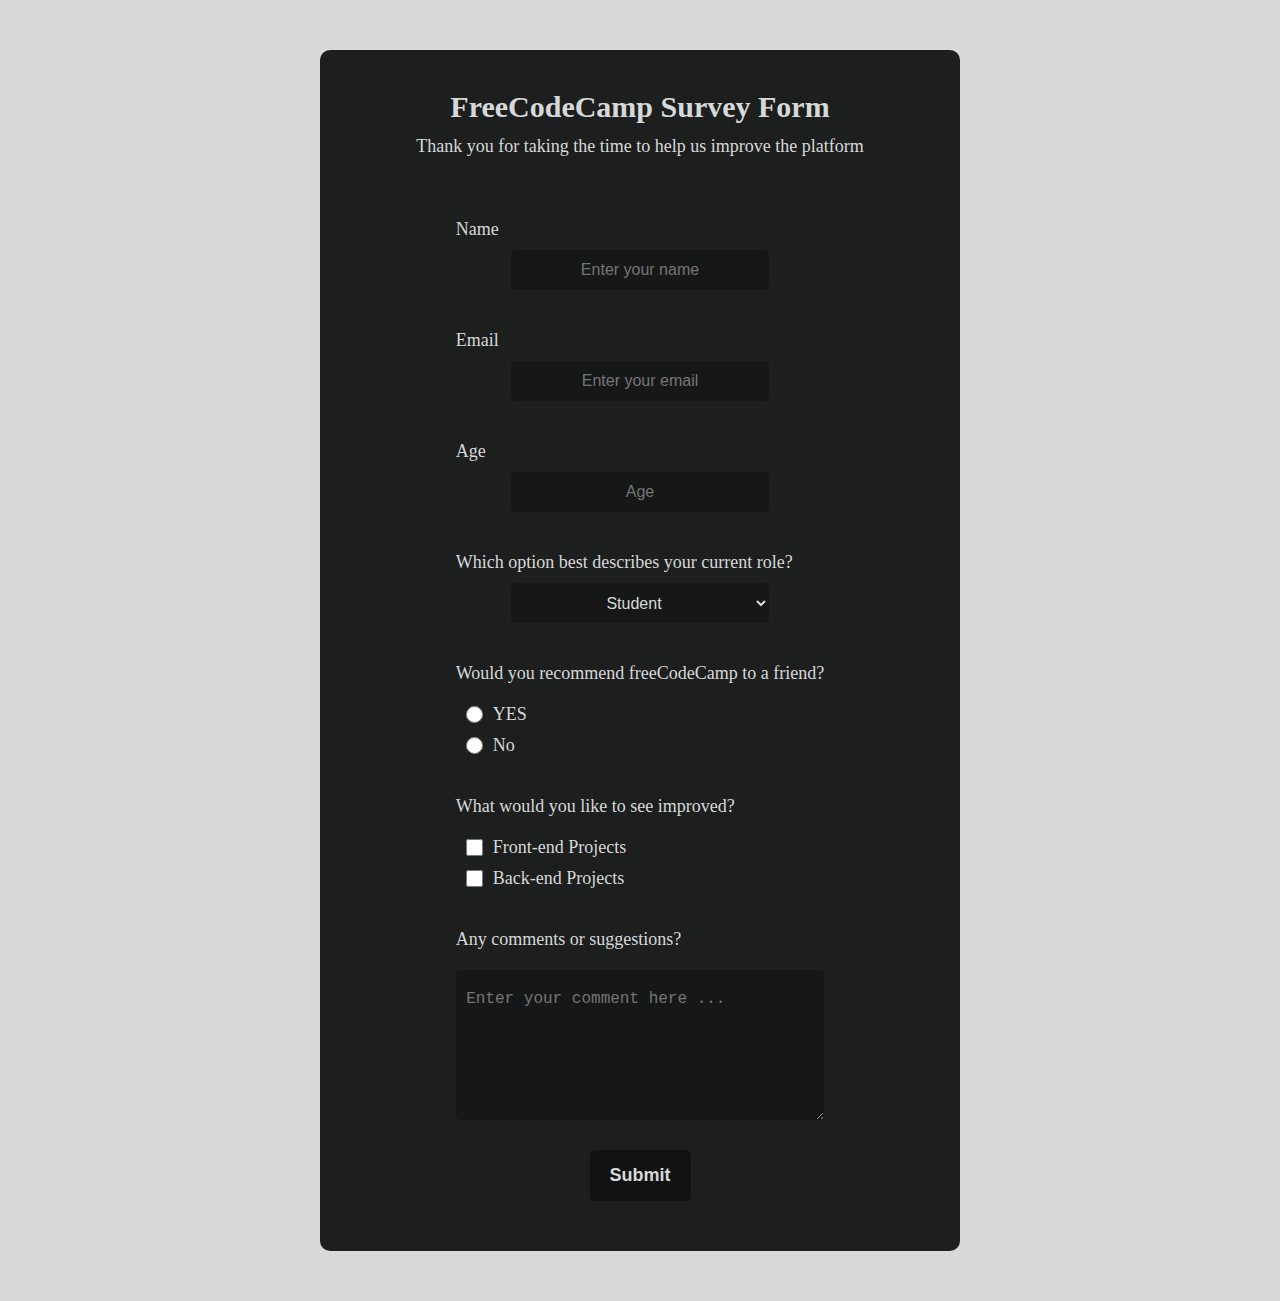
<file: Responsive Web Design/1-Survey Form/index.html>
<!DOCTYPE html>
<html>
  <head>
    <meta charset="utf-8">
    <meta name="viewport" content="width=device-width, initial-scale=1.0"> 
    <link rel="stylesheet" href="styles.css">
  </head>
  <body>
    <div class="container">
    <h1 id ="title">FreeCodeCamp Survey Form
</h1>
    <p id="description">Thank you for taking the time to help us improve the platform</p>
    <form id="survey-form">
      <label id="name-label">Name <input id="name" type="text" required placeholder="Enter your name"></label>
      <label id="email-label">Email <input id="email" type="email" required placeholder="Enter your email"></label>
     <label id="number-label"> Age<input id="number" type="number" min="1" max="10" placeholder="Age"></label>
     <label id="drop-lbl">Which option best describes your current role?
     <select id="dropdown">
       <option>Student</option>
       <option>Full Time Job</option>
     </select>
     </label>
     <p id="radio-lbl"> Would you recommend freeCodeCamp to a friend?<p>
       <div class="radio-con">
     <input id="radio" type="radio" name="radio" value="1"><span class="p-box">YES</span>
     </div>
     <div class="radio-con">
     <input id="radio"type="radio" name="radio" value="2"><span class="p-box">No</span>
     </div>

    <p id="check-lbl">What would you like to see improved?</p>
      <div id="check-con">
     <input type="checkbox" value="0">
     <span class="p-box">Front-end Projects</span>
     </div>
     <div id="check-con">
     <input type="checkbox" value="1">
     <span class="p-box">Back-end Projects</span>
     </div> 
     <p class="text-box">Any comments or suggestions?</p>
     <textarea id="text-box-txt" placeholder="Enter your comment here ..."></textarea>
     <button id="submit" type="submit">Submit</button>
    </form>
    </div>
  </body>
</html>
</file>
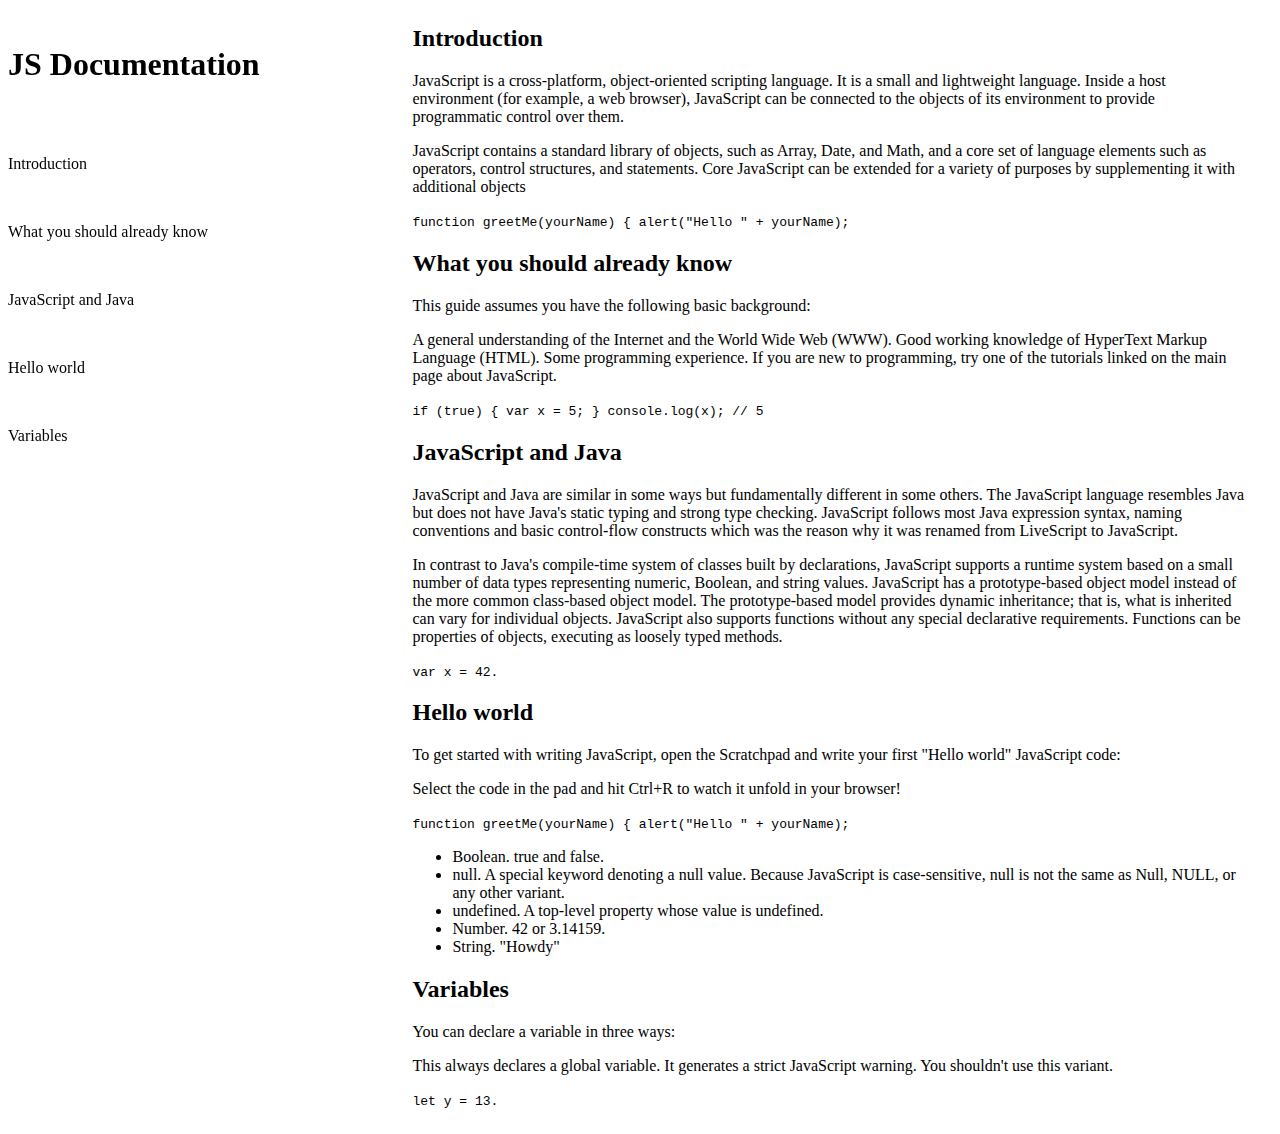
<file: Responsive Web Design/3-Technical Documentation Page/index.html>
<!DOCTYPE html>
<html lang="en">
  <head>
    <meta charset="UTF-8">
    <meta name="viewport" content="width=device-width, initial-scale=1.0">
    <link rel="stylesheet" href="styles.css">
  </head>
  <body>
    <nav id="navbar">
        <header><h1>JS Documentation
</h1></header>
        <a class="nav-link" href="#Introduction">Introduction</a>
        <a class="nav-link" href="#What_you_should_already_know">What you should already know</a>
        <a class="nav-link" href="#JavaScript_and_Java">JavaScript and Java</a>
        <a class="nav-link" href="#Hello_world">Hello world</a>
        <a class="nav-link" href="#Variables">Variables</a>
      </nav>
    <main id="main-doc">
      <section id="Introduction" class="main-section">
        <header><h2>Introduction</h2></header>
        <p>JavaScript is a cross-platform, object-oriented scripting language. It is a small and lightweight language. Inside a host environment (for example, a web browser), JavaScript can be connected to the objects of its environment to provide programmatic control over them.</p>
        <p>JavaScript contains a standard library of objects, such as Array, Date, and Math, and a core set of language elements such as operators, control structures, and statements. Core JavaScript can be extended for a variety of purposes by supplementing it with additional objects</p>
        <code>function greetMe(yourName) { alert("Hello " + yourName);</code>
      </section>

      <section id="What_you_should_already_know" class="main-section">
        <header><h2>What you should already know</h2></header>
        <p>This guide assumes you have the following basic background:</p>
        <p>A general understanding of the Internet and the World Wide Web (WWW).
Good working knowledge of HyperText Markup Language (HTML).
Some programming experience. If you are new to programming, try one of the tutorials linked on the main page about JavaScript.</p>
        <code>if (true) { var x = 5; } console.log(x); // 5
</code>
      </section>

      <section id="JavaScript_and_Java" class="main-section">
        <header><h2>JavaScript and Java</h2></header>
        <p>JavaScript and Java are similar in some ways but fundamentally different in some others. The JavaScript language resembles Java but does not have Java's static typing and strong type checking. JavaScript follows most Java expression syntax, naming conventions and basic control-flow constructs which was the reason why it was renamed from LiveScript to JavaScript.</p>
        <p>In contrast to Java's compile-time system of classes built by declarations, JavaScript supports a runtime system based on a small number of data types representing numeric, Boolean, and string values. JavaScript has a prototype-based object model instead of the more common class-based object model. The prototype-based model provides dynamic inheritance; that is, what is inherited can vary for individual objects. JavaScript also supports functions without any special declarative requirements. Functions can be properties of objects, executing as loosely typed methods.</p>
        <code>var x = 42.
</code>
      </section>

      <section id="Hello_world" class="main-section">
        <header><h2>Hello world</h2></header>
        <p>To get started with writing JavaScript, open the Scratchpad and write your first "Hello world" JavaScript code:
</p>
        <p>Select the code in the pad and hit Ctrl+R to watch it unfold in your browser!
</p>
        <code>function greetMe(yourName) { alert("Hello " + yourName); </code>
        <ul>
          <li>Boolean. true and false.</li>
          <li>null. A special keyword denoting a null value. Because JavaScript is case-sensitive, null is not the same as Null, NULL, or any other variant.</li>
          <li>undefined. A top-level property whose value is undefined.
</li>
          <li>Number. 42 or 3.14159.
</li>
          <li>String. "Howdy"
</li>
          </ul>
      </section>

      <section id="Variables" class="main-section">
        <header><h2>Variables</h2></header>
        <p>You can declare a variable in three ways:</p>
        <p>This always declares a global variable. It generates a strict JavaScript warning. You shouldn't use this variant.

</p>
        <code>let y = 13.</code>
      </section>
    </main>
  </body>
</html>
</file>
<file: Responsive Web Design/1-Survey Form/styles.css>
*{
  margin:0;
  padding:0;
  box-sizing:border-box;
}
html{
  font-size:62.5%;
}
body{
  background-color:#d7d8d8;
}
.container{
  display:flex;
  flex-direction:column;
  align-items:center;
  /* justify-content:center; */
  background-color:#1c1f1e;
  color:#d7d8d8;
  width:50%;
  margin: 5rem auto;
  border-radius:1rem;
  padding: 2rem;
  
}
#title{
  font-size: 3rem;
  font-weight:700;
  margin: 2rem 0 1rem 0;
}
#description{
  font-size:1.8rem;
  margin: 0 0 2rem 0;
  line-height:2.5rem;
}
#name-label, #email-label, #number-label,#drop-lbl,#radio-lbl,#check-lbl,.text-box{
  display: block;
  font-size:1.8rem;
  font-weight:500;
  margin:4rem 2rem 2rem 2rem;
}
#name,#email,#number,#dropdown{
  display:block;
  font-size:1.6rem;
  width:70%;
  height:4rem;
  margin: 1rem auto;
  padding:1rem;
  text-align:center;
  background-color:#161818;
  border:none;
  color:#d7d8d8;
  border-radius:0.5rem;
}
input::-webkit-outer-spin-button,
input::-webkit-inner-spin-button {
    -webkit-appearance: none;
    margin: 0;
}
.radio-con,#check-con{
  margin:1rem 3rem;
  display:flex;
  flex-direction:row;
  justify-content:flex-start;
  align-items:center;
  gap:1rem;
}
input[type="radio"] {
  height:1.7rem;
  width:1.7rem;
  accent-color:#0b0c0c;
}
input[type="checkbox"]{
  width:1.7rem;
  height:1.7rem;
  accent-color:#0b0c0c;
}
.p-box{
  font-size:1.8rem;

}
#text-box-txt{
  display:block;
  font-size:1.6rem;
  width:90%;
  height:15rem;
  margin: 1rem auto;
  padding:2rem 1rem;
  background-color:#161818;
  border:none;
  color:#d7d8d8;
  border-radius:0.5rem;
}

#submit{
  display: block;
  margin: 3rem auto;
  border:none;
  padding:1.5rem 2rem;
  font-size:1.8rem;
  font-weight:700;
  background-color:#111212;
  color:#d7d8d8;
  border-radius:0.5rem;
  cursor:pointer;
  transition:all 0.5s;
}
#submit:hover{
  transform:scale(1.05);
}
</file>
<file: Responsive Web Design/3-Technical Documentation Page/styles.css>
@media (max-width:700px){
  html{
    font-size:14px;
  }
}

#navbar{
  display:flex;
  flex-direction:column;
  gap:50px;
  position:fixed;
  top: 2;
  left: 5;
}
#main-doc{
  margin:25px 25px 25px 32%;

}

.nav-link:visited,.nav-link:link{
  text-decoration: none;
  color:#000;
}

.nav-link:hover,.nav-link:active{
  color:#888;
}
</file>
